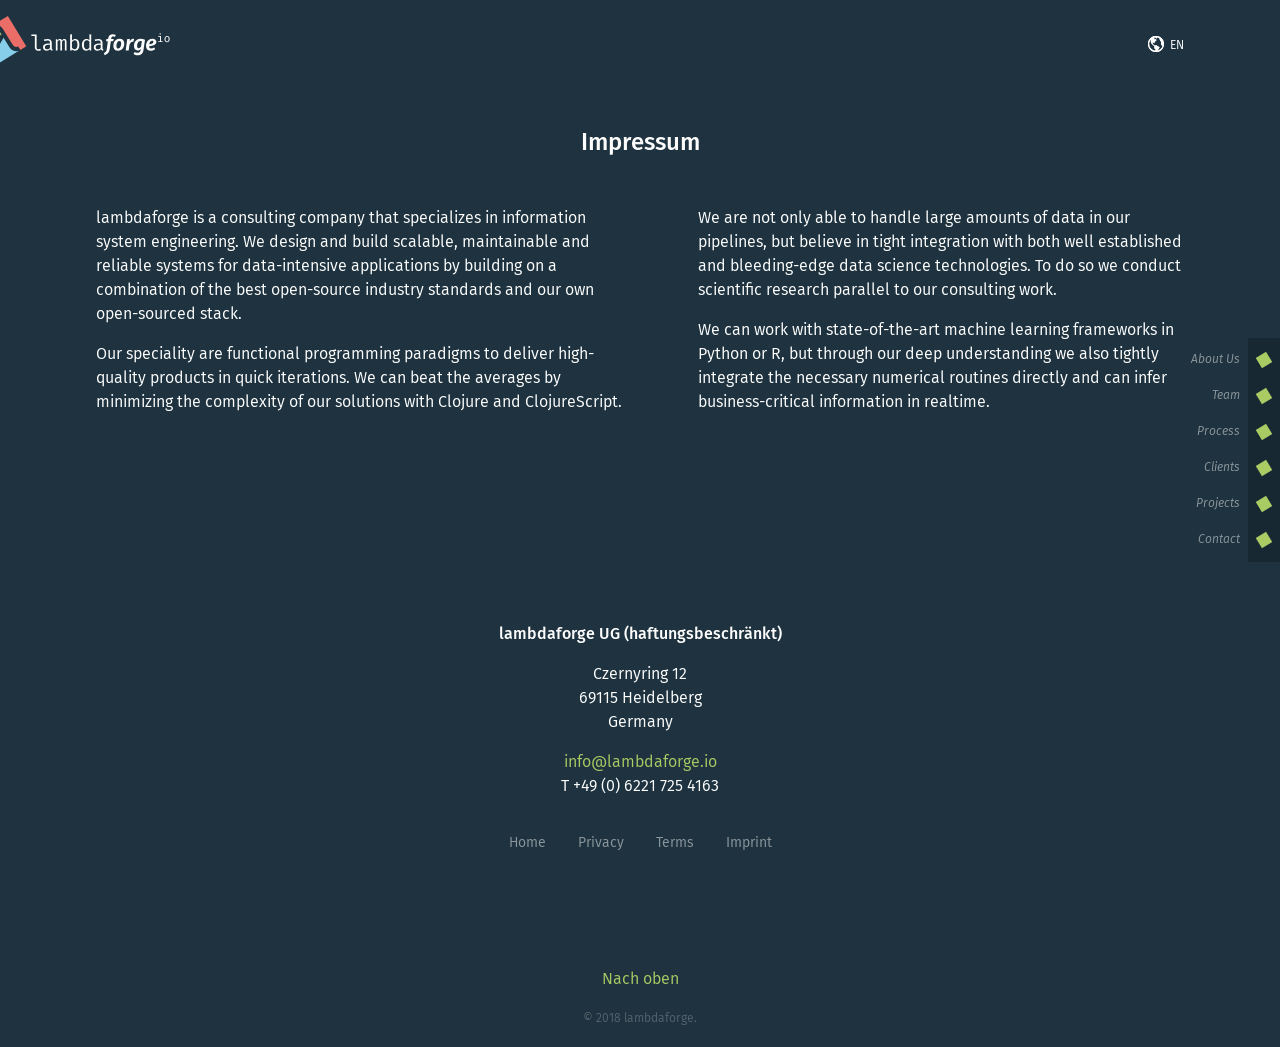
<file: imprint.html>
<!DOCTYPE html>
<html lang="de"> <!-- set language attributes! -->
  <head>
    <meta http-equiv="Content-Type" content="text/html" charset="utf-8" /> <!-- before title -->
    <meta http-equiv="X-UA-Compatible" content="IE=edge,chrome=1">  <!-- IE compatibility mode: edge mode renders page in latest IE -->
    <meta name="viewport" content="width=device-width, initial-scale=1"> <!-- mobile viewport for responsive websites -->
    <title>Lambdaforge</title>
    <META NAME="author" CONTENT="info@design-frischgepresst.de">
    <META NAME="date" CONTENT="03.09.18 | KW 36">
    <META NAME="description" CONTENT="">
    
		<link rel="apple-touch-icon" sizes="180x180" href="assets/images/apple-touch-icon.png">
		<link rel="icon" type="image/png" sizes="32x32" href="assets/images/favicon-32x32.png">
		<link rel="icon" type="image/png" sizes="16x16" href="assets/images/favicon-16x16.png">
		<link rel="manifest" href="assets/images/site.webmanifest">
		<link rel="mask-icon" href="assets/images/safari-pinned-tab.svg" color="#5bbad5">
		<link rel="shortcut icon" href="assets/images/favicon.ico">
		<meta name="msapplication-TileColor" content="#da532c">
		<meta name="msapplication-config" content="assets/images/browserconfig.xml">
		<meta name="theme-color" content="#ffffff">

    <!-- External CSS -->
    <link rel="stylesheet" href="style-min.css">

    <!-- In-document CSS -->
    <style>
      /* ... */
    </style>
  
  </head>
  <body><span id="top"></span>
    
    <header id="masthead" class="site-header container" role="banner">
      <h1 class="branding"><a href="index.html">lambdaforge</a></h1>
    
      <nav class="nav-language" role="navigation" aria-label="Language Navigation">
        <ul>
          <li><a href="#">EN</a></li>
        </ul>
      </nav>
    </header>
    
    <main>
      <section id="sec-01">
        <div class="container">
          <h2 class="sec-headline">Impressum</h2>
          <div class="grid-02">
            <div class="grid-col">  
            <p>lambdaforge is a consulting company that specializes in information system engineering. We design and build scalable, maintainable and reliable systems for data-intensive applications by building on a combination of the best open-source industry standards and our own open-sourced stack.</p>
            <p>Our speciality are functional programming paradigms to deliver high-quality products in quick iterations. We can beat the averages by minimizing the complexity of our solutions with Clojure and ClojureScript.</p>
            </div>
            <div class="grid-col">
              <p>We are not only able to handle large amounts of data in our pipelines, but believe in tight integration with both well established and bleeding-edge data science technologies. To do so we conduct scientific research parallel to our consulting work.</p>
              <p>We can work with state-of-the-art machine learning frameworks in Python or R, but through our deep understanding we also tightly integrate the necessary numerical routines directly and can infer business-critical information in realtime.</p>
            </div>
          </div>
        </div>
      </section>
    </main>
    
    <nav id="nav-primary" class="nav-primary" role="navigation" aria-label="Primary Navigation">
      <ul>
        <li><a href="index.html#sec-01">About Us</a></li>
        <li><a href="index.html#sec-02">Team</a></li>
        <li><a href="index.html#sec-03">Process</a></li>
        <li><a href="index.html#sec-04">Clients</a></li>
        <li><a href="index.html#sec-05">Projects</a></li>
        <li><a href="#colophon">Contact</a></li>
      </ul>
    </nav>
    
    <footer id="colophon">
      <p class="text-center"><strong>lambdaforge UG (haftungsbeschränkt)</strong></p>
      <p class="text-center">Czernyring 12<br>
      69115 Heidelberg<br>
      Germany</p>
      <p class="text-center"><a href="mailto:info@lambdaforge.io">info@lambdaforge.io</a><br>
      T +49 (0) 6221 725 4163</p>
      <nav class="nav-secondary" role="navigation" aria-label="Secondary Navigation">
        <ul>
          <li><a href="index.html">Home</a></li>
          <li><a href="privacy.html">Privacy</a></li>
          <li><a href="terms.html">Terms</a></li>
          <li><a href="imprint.html">Imprint</a></li>
        </ul>
      </nav>
      <a href="#top" class="btn-top">Nach oben</a>
      <p class="copyright">© 2018 lambdaforge.</p>
    </footer>
    
    
  </body>
  
  <script src="assets/js/jquery.min.js"></script>
  <script src="assets/js/custom.js"></script>
    
</html>
</file>
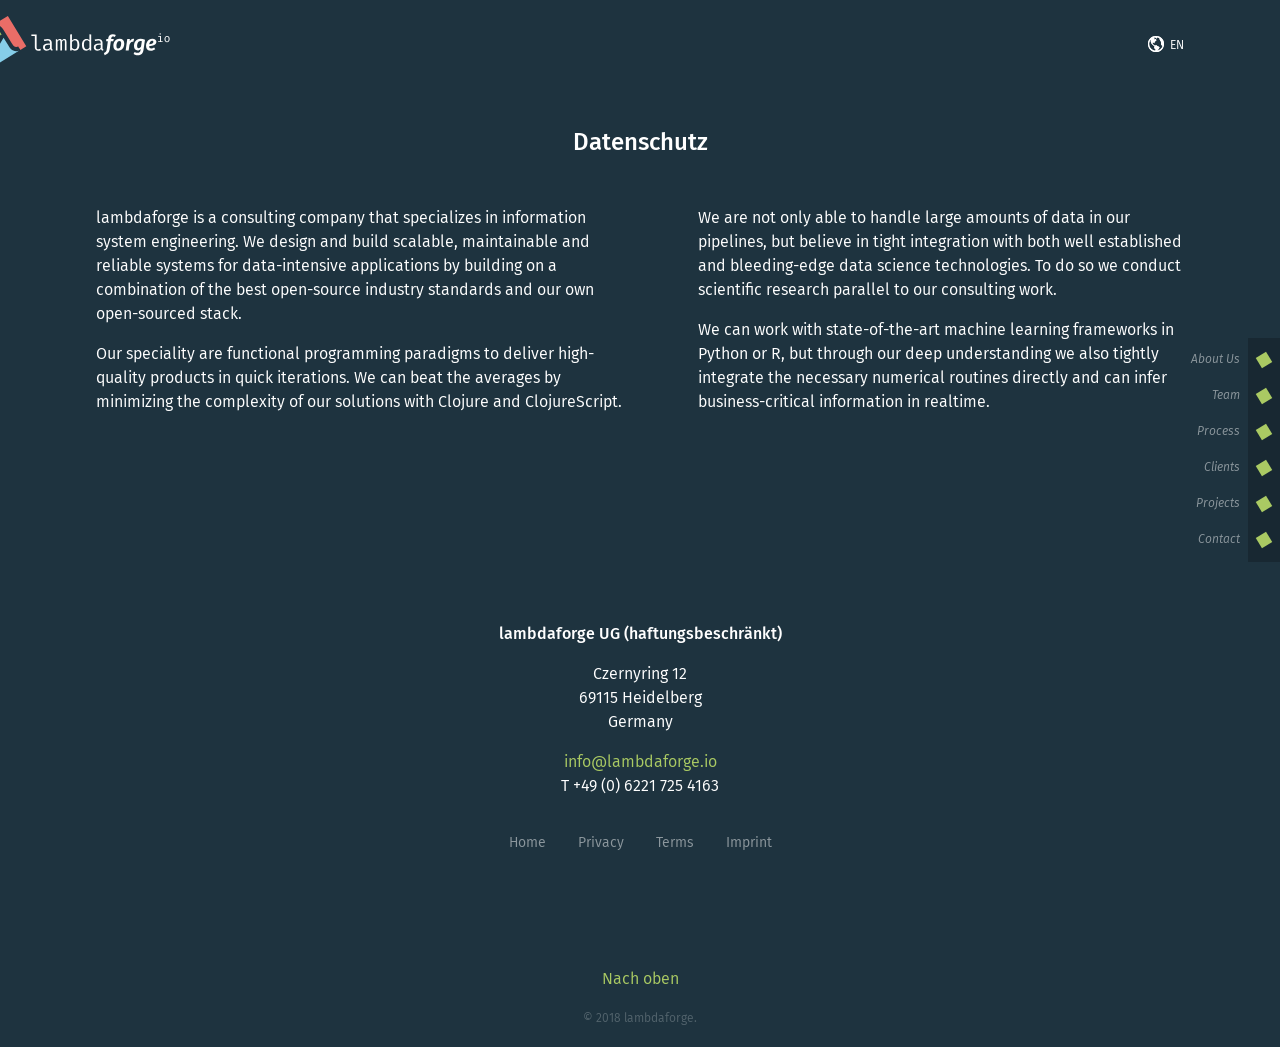
<file: privacy.html>
<!DOCTYPE html>
<html lang="de"> <!-- set language attributes! -->
  <head>
    <meta http-equiv="Content-Type" content="text/html" charset="utf-8" /> <!-- before title -->
    <meta http-equiv="X-UA-Compatible" content="IE=edge,chrome=1">  <!-- IE compatibility mode: edge mode renders page in latest IE -->
    <meta name="viewport" content="width=device-width, initial-scale=1"> <!-- mobile viewport for responsive websites -->
    <title>Lambdaforge</title>
    <META NAME="author" CONTENT="info@design-frischgepresst.de">
    <META NAME="date" CONTENT="03.09.18 | KW 36">
    <META NAME="description" CONTENT="">
    
		<link rel="apple-touch-icon" sizes="180x180" href="assets/images/apple-touch-icon.png">
		<link rel="icon" type="image/png" sizes="32x32" href="assets/images/favicon-32x32.png">
		<link rel="icon" type="image/png" sizes="16x16" href="assets/images/favicon-16x16.png">
		<link rel="manifest" href="assets/images/site.webmanifest">
		<link rel="mask-icon" href="assets/images/safari-pinned-tab.svg" color="#5bbad5">
		<link rel="shortcut icon" href="assets/images/favicon.ico">
		<meta name="msapplication-TileColor" content="#da532c">
		<meta name="msapplication-config" content="assets/images/browserconfig.xml">
		<meta name="theme-color" content="#ffffff">

    <!-- External CSS -->
    <link rel="stylesheet" href="style-min.css">

    <!-- In-document CSS -->
    <style>
      /* ... */
    </style>
  
  </head>
  <body><span id="top"></span>
    
    <header id="masthead" class="site-header container" role="banner">
      <h1 class="branding"><a href="index.html">lambdaforge</a></h1>
    
      <nav class="nav-language" role="navigation" aria-label="Language Navigation">
        <ul>
          <li><a href="#">EN</a></li>
        </ul>
      </nav>
    </header>
    
    <main>
      <section id="sec-01">
        <div class="container">
          <h2 class="sec-headline">Datenschutz</h2>
          <div class="grid-02">
            <div class="grid-col">  
            <p>lambdaforge is a consulting company that specializes in information system engineering. We design and build scalable, maintainable and reliable systems for data-intensive applications by building on a combination of the best open-source industry standards and our own open-sourced stack.</p>
            <p>Our speciality are functional programming paradigms to deliver high-quality products in quick iterations. We can beat the averages by minimizing the complexity of our solutions with Clojure and ClojureScript.</p>
            </div>
            <div class="grid-col">
              <p>We are not only able to handle large amounts of data in our pipelines, but believe in tight integration with both well established and bleeding-edge data science technologies. To do so we conduct scientific research parallel to our consulting work.</p>
              <p>We can work with state-of-the-art machine learning frameworks in Python or R, but through our deep understanding we also tightly integrate the necessary numerical routines directly and can infer business-critical information in realtime.</p>
            </div>
          </div>
        </div>
      </section>
    </main>
    
    <nav id="nav-primary" class="nav-primary" role="navigation" aria-label="Primary Navigation">
      <ul>
        <li><a href="index.html#sec-01">About Us</a></li>
        <li><a href="index.html#sec-02">Team</a></li>
        <li><a href="index.html#sec-03">Process</a></li>
        <li><a href="index.html#sec-04">Clients</a></li>
        <li><a href="index.html#sec-05">Projects</a></li>
        <li><a href="#colophon">Contact</a></li>
      </ul>
    </nav>
    
    <footer id="colophon">
      <p class="text-center"><strong>lambdaforge UG (haftungsbeschränkt)</strong></p>
      <p class="text-center">Czernyring 12<br>
      69115 Heidelberg<br>
      Germany</p>
      <p class="text-center"><a href="mailto:info@lambdaforge.io">info@lambdaforge.io</a><br>
      T +49 (0) 6221 725 4163</p>
      <nav class="nav-secondary" role="navigation" aria-label="Secondary Navigation">
        <ul>
          <li><a href="index.html">Home</a></li>
          <li><a href="privacy.html">Privacy</a></li>
          <li><a href="terms.html">Terms</a></li>
          <li><a href="imprint.html">Imprint</a></li>
        </ul>
      </nav>
      <a href="#top" class="btn-top">Nach oben</a>
      <p class="copyright">© 2018 lambdaforge.</p>
    </footer>
    
    
  </body>
  
  <script src="assets/js/jquery.min.js"></script>
  <script src="assets/js/custom.js"></script>
    
</html>
</file>
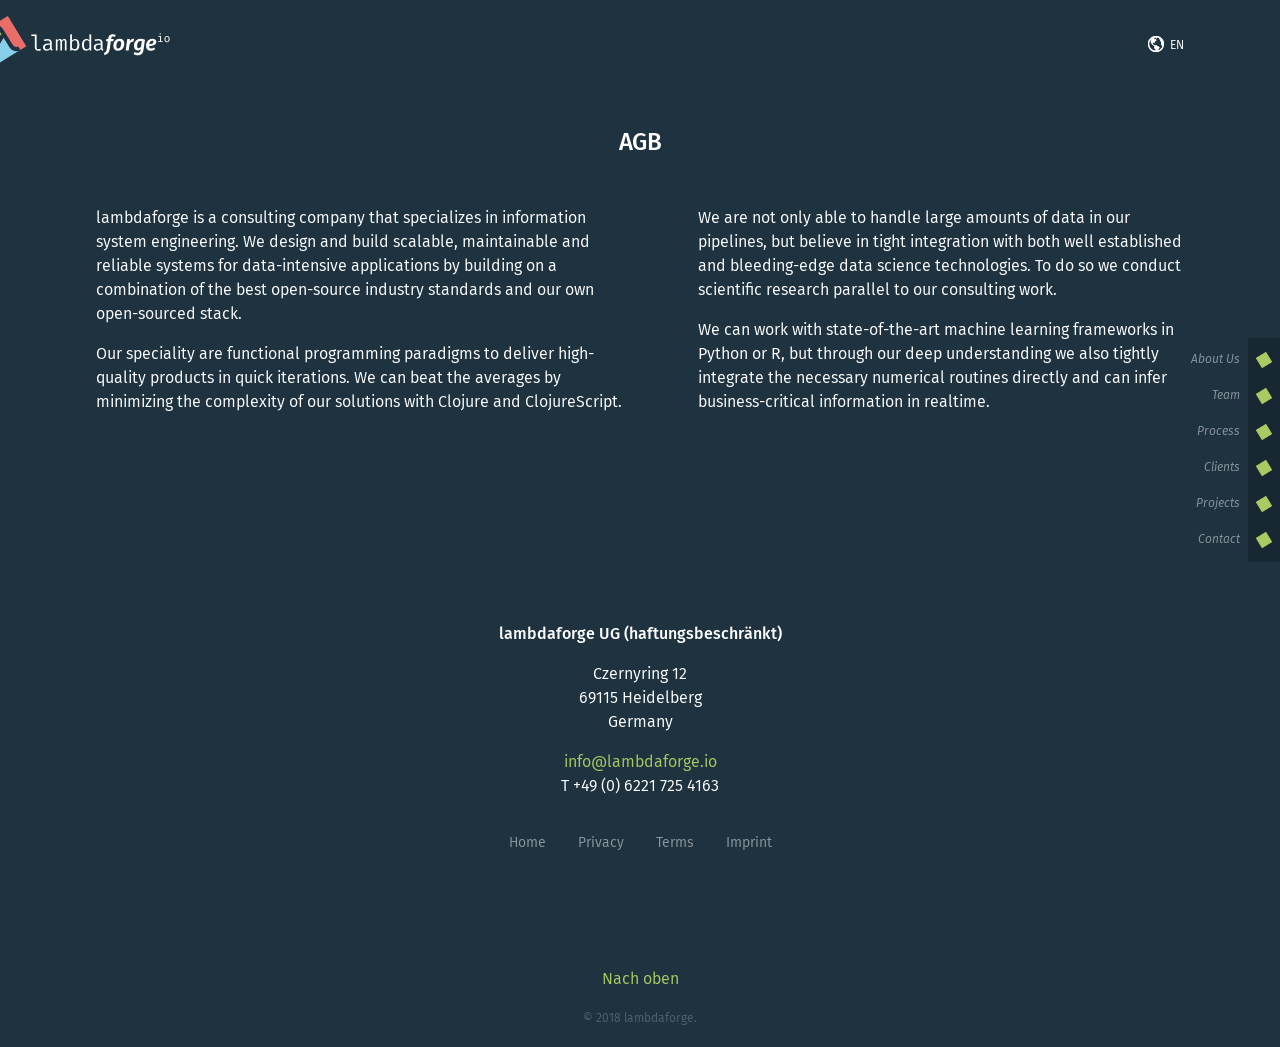
<file: terms.html>
<!DOCTYPE html>
<html lang="de"> <!-- set language attributes! -->
  <head>
    <meta http-equiv="Content-Type" content="text/html" charset="utf-8" /> <!-- before title -->
    <meta http-equiv="X-UA-Compatible" content="IE=edge,chrome=1">  <!-- IE compatibility mode: edge mode renders page in latest IE -->
    <meta name="viewport" content="width=device-width, initial-scale=1"> <!-- mobile viewport for responsive websites -->
    <title>Lambdaforge</title>
    <META NAME="author" CONTENT="info@design-frischgepresst.de">
    <META NAME="date" CONTENT="03.09.18 | KW 36">
    <META NAME="description" CONTENT="">
    
		<link rel="apple-touch-icon" sizes="180x180" href="assets/images/apple-touch-icon.png">
		<link rel="icon" type="image/png" sizes="32x32" href="assets/images/favicon-32x32.png">
		<link rel="icon" type="image/png" sizes="16x16" href="assets/images/favicon-16x16.png">
		<link rel="manifest" href="assets/images/site.webmanifest">
		<link rel="mask-icon" href="assets/images/safari-pinned-tab.svg" color="#5bbad5">
		<link rel="shortcut icon" href="assets/images/favicon.ico">
		<meta name="msapplication-TileColor" content="#da532c">
		<meta name="msapplication-config" content="assets/images/browserconfig.xml">
		<meta name="theme-color" content="#ffffff">

    <!-- External CSS -->
    <link rel="stylesheet" href="style-min.css">

    <!-- In-document CSS -->
    <style>
      /* ... */
    </style>
  
  </head>
  <body><span id="top"></span>
    
    <header id="masthead" class="site-header container" role="banner">
      <h1 class="branding"><a href="index.html">lambdaforge</a></h1>
    
      <nav class="nav-language" role="navigation" aria-label="Language Navigation">
        <ul>
          <li><a href="#">EN</a></li>
        </ul>
      </nav>
    </header>
    
    <main>
      <section id="sec-01">
        <div class="container">
          <h2 class="sec-headline">AGB</h2>
          <div class="grid-02">
            <div class="grid-col">  
            <p>lambdaforge is a consulting company that specializes in information system engineering. We design and build scalable, maintainable and reliable systems for data-intensive applications by building on a combination of the best open-source industry standards and our own open-sourced stack.</p>
            <p>Our speciality are functional programming paradigms to deliver high-quality products in quick iterations. We can beat the averages by minimizing the complexity of our solutions with Clojure and ClojureScript.</p>
            </div>
            <div class="grid-col">
              <p>We are not only able to handle large amounts of data in our pipelines, but believe in tight integration with both well established and bleeding-edge data science technologies. To do so we conduct scientific research parallel to our consulting work.</p>
              <p>We can work with state-of-the-art machine learning frameworks in Python or R, but through our deep understanding we also tightly integrate the necessary numerical routines directly and can infer business-critical information in realtime.</p>
            </div>
          </div>
        </div>
      </section>
    </main>
    
    <nav id="nav-primary" class="nav-primary" role="navigation" aria-label="Primary Navigation">
      <ul>
        <li><a href="index.html#sec-01">About Us</a></li>
        <li><a href="index.html#sec-02">Team</a></li>
        <li><a href="index.html#sec-03">Process</a></li>
        <li><a href="index.html#sec-04">Clients</a></li>
        <li><a href="index.html#sec-05">Projects</a></li>
        <li><a href="#colophon">Contact</a></li>
      </ul>
    </nav>
    
    <footer id="colophon">
      <p class="text-center"><strong>lambdaforge UG (haftungsbeschränkt)</strong></p>
      <p class="text-center">Czernyring 12<br>
      69115 Heidelberg<br>
      Germany</p>
      <p class="text-center"><a href="mailto:info@lambdaforge.io">info@lambdaforge.io</a><br>
      T +49 (0) 6221 725 4163</p>
      <nav class="nav-secondary" role="navigation" aria-label="Secondary Navigation">
        <ul>
          <li><a href="index.html">Home</a></li>
          <li><a href="privacy.html">Privacy</a></li>
          <li><a href="terms.html">Terms</a></li>
          <li><a href="imprint.html">Imprint</a></li>
        </ul>
      </nav>
      <a href="#top" class="btn-top">Nach oben</a>
      <p class="copyright">© 2018 lambdaforge.</p>
    </footer>
    
    
  </body>
  
  <script src="assets/js/jquery.min.js"></script>
  <script src="assets/js/custom.js"></script>
    
</html>
</file>
<file: style-min.css>
html,body,div,span,applet,object,iframe,h1,h2,h3,h4,h5,h6,p,blockquote,pre,a,abbr,acronym,address,big,cite,code,del,dfn,em,font,img,ins,kbd,q,s,samp,small,strike,strong,sub,sup,tt,var,b,u,i,center,dl,dt,dd,ol,ul,li,fieldset,form,label,legend,table,caption,tbody,tfoot,thead,tr,th,td{margin:0;padding:0;border:0;outline:0;font-size:100%;vertical-align:baseline;background:transparent}small{font-size:0.75em}ol,ul{list-style:none}blockquote,q{quotes:none}:focus{outline:0}ins{text-decoration:none}del{text-decoration:line-through}table{border-collapse:collapse;border-spacing:0}header,nav,section,article,aside,footer,hgroup{display:block}*{box-sizing:border-box}body{font-family:'FiraSans', sans-serif;line-height:1.5em;-webkit-font-smoothing:antialiased;-moz-osx-font-smoothing:grayscale;-webkit-text-size-adjust:none}main>section{padding:4em 3em 4em 2em;background-position:center top;background-repeat:none;background-size:auto}@media only screen and (min-width: 30em){main>section{padding:6em 4em;background-size:auto;background-position:right top}}@media only screen and (min-width: 50em){main>section{padding:8em 6em}}footer{padding:4em 0 1em 0}p{margin-bottom:1em;max-width:40em;text-algin:center}a{text-decoration:none}main ul{list-style:circle outside;padding:1em}main li{margin-bottom:0.5em;padding-bottom:0}.container{display:block;position:relative;margin:0 auto;max-width:80em}.container:before,.container:after,.clearfix:before,.clearfix:after{content:" ";display:table}.container:after,.clearfix:after{clear:both}@media only screen and (min-width: 42em){.grid-02 .grid-col,.grid-03 .grid-col,.grid-04 .grid-col{display:inline-block;vertical-align:top;margin-right:-4px}}@media only screen and (min-width: 42em) and (max-width: 63.9em){.grid-02 .grid-col,.grid-03 .grid-col,.grid-04 .grid-col{width:45%}.grid-02 .grid-col:nth-of-type(2n),.grid-03 .grid-col:nth-of-type(2n),.grid-04 .grid-col:nth-of-type(2n){margin-left:10%}}@media only screen and (min-width: 64em){.grid-02 .grid-col{width:45%}.grid-02 .grid-col:nth-of-type(2n){margin-left:10%}.grid-03 .grid-col{width:30%;margin-left:5%}.grid-03 .grid-col:nth-of-type(1),.grid-03 .grid-col:nth-of-type(4n){margin-left:0%}.grid-04 .grid-col{width:21%;margin-left:2%}.grid-04 .grid-col:nth-of-type(1),.grid-04 .grid-col:nth-of-type(5n){margin-left:0%}}@supports (display: grid){[class^="grid"] .grid-col{display:block;width:auto;margin-left:0}}@media only screen and (min-width: 42em){[class^="grid"]{display:grid;grid-column-gap:1em;width:100%}.grid-02,.grid-03,.grid-04{grid-template-columns:repeat(2, auto)}}@media only screen and (min-width: 64em){.grid-03{grid-template-columns:repeat(3, auto)}}@media only screen and (min-width: 70em){.grid-04{grid-template-columns:repeat(4, auto)}}.margin-top{margin-top:4em}.margin-bottom{margin-bottom:4em}.margin-vert{margin-bottom:4em;margin-top:4em}.site-header{display:block;position:absolute;top:0;left:50%;-webkit-transform:translateX(-50%);transform:translateX(-50%);width:100%;max-width:80em;padding:0em;z-index:10}@media only screen and (min-width: 30em){.site-header{padding:0 4em}}@media only screen and (min-width: 50em){.site-header{padding:0 6em}}@media only screen and (min-width: 80em){.site-header{padding:0}}.card,.card-vert,.card-horiz{display:block;position:relative;padding:1em}.card{margin:2em auto;max-width:20em}.card p,.card a{font-size:0.875em}.card .headline{margin:-1em -1em 1em -1em;padding:0.25em 1em;font-weight:normal;text-transform:uppercase}.card-vert{margin-top:6em;margin-bottom:6em}@media only screen and (min-width: 42em){.card-vert,[class^="grid"] .card-vert{margin-top:4em;margin-bottom:2em;padding:2em 2em 0 2em;display:flex;flex-direction:column}}.card-horiz{margin-top:6em;margin-bottom:6em}@media only screen and (min-width: 42em){.card-horiz{margin-top:2em;margin-bottom:2em;padding:2em 2em 2em 6em}}.card-vert p{font-size:0.875em}.card-vert>.headline{text-align:center}.card-vert>.subline{margin-bottom:1em;font-weight:normal;text-align:center}.card-vert aside,.card-horiz aside{margin:1em -1em -1em -1em;padding:1em;vertical-align:bottom;background:rgba(0,0,0,0.1)}.card-vert aside>*,.card-horiz aside>*{font-size:0.875em}.card-vert aside{text-align:center}@media only screen and (min-width: 42em){.card-vert aside{margin:auto -2em 0 -2em;padding:1.5em 2em}.card-horiz aside{margin:2em -2em -2em -6em;padding:1em 2em 1em 6em}}.card-vert aside .headline{text-transform:uppercase;font-weight:normal}figure.square-green,figure.square-blue,figure.square-red{position:relative;width:6.5em;height:8.5em}figure[class^="square"].a::before,figure[class^="square"].b::before,figure[class^="square"].c::before,figure[class^="square"].d::before,figure[class^="square"].e::before,figure[class^="square"].f::before,figure[class^="square"].g::before,figure[class^="square"].h::before,figure[class^="square"].i::before,figure[class^="square"].j::before,figure[class^="square"].k::before,figure[class^="square"].l::before,figure[class^="square"].m::before,figure[class^="square"].n::before,figure[class^="square"].o::before,figure[class^="square"].p::before,figure[class^="square"].q::before,figure[class^="square"].r::before,figure[class^="square"].s::before,figure[class^="square"].t::before,figure[class^="square"].v::before,figure[class^="square"].w::before,figure[class^="square"].x::before,figure[class^="square"].y::before,figure[class^="square"].z::before{display:block;content:'';position:absolute;bottom:16%;right:18%;font-size:3.65em;font-weight:bold;font-style:italic;z-index:10}figure[class^="square"].a::before{content:'a'}figure[class^="square"].b::before{content:'b'}figure[class^="square"].c::before{content:'c'}figure[class^="square"].d::before{content:'d'}figure[class^="square"].e::before{content:'e'}figure[class^="square"].f::before{content:'f'}figure[class^="square"].g::before{content:'g'}figure[class^="square"].h::before{content:'h'}figure[class^="square"].i::before{content:'i'}figure[class^="square"].j::before{content:'j'}figure[class^="square"].k::before{content:'k'}figure[class^="square"].l::before{content:'l'}figure[class^="square"].m::before{content:'m'}figure[class^="square"].n::before{content:'n'}figure[class^="square"].o::before{content:'o'}figure[class^="square"].p::before{content:'p'}figure[class^="square"].q::before{content:'q'}figure[class^="square"].r::before{content:'r'}figure[class^="square"].s::before{content:'s'}figure[class^="square"].t::before{content:'t'}figure[class^="square"].v::before{content:'u'}figure[class^="square"].w::before{content:'v'}figure[class^="square"].x::before{content:'w'}figure[class^="square"].y::before{content:'x'}figure[class^="square"].z::before{content:'y'}figure[class^="square"].z::before{content:'z'}figure[class^="square"] img{position:absolute;bottom:0;max-width:100%;z-index:100}figure.square-green:after,figure.square-blue:after,figure.square-red:after{content:' ';display:block;position:absolute;left:0.95em;bottom:0.8em;height:5em;width:4.6em;-webkit-transform:rotate(-31.2deg);transform:rotate(-31.2deg);box-shadow:-0.45em 0.45em rgba(0,0,0,0.15)}.card-vert .square-green,.card-vert .square-blue,.card-vert .square-red,.card-horiz .square-green,.card-horiz .square-blue,.card-horiz .square-red{margin:-5.25em auto 2em auto}@media only screen and (min-width: 42em){.card-vert .square-green,.card-vert .square-blue,.card-vert .square-red{margin:-6.25em auto 2em auto}.card-horiz .square-green,.card-horiz .square-blue,.card-horiz .square-red{position:absolute;top:-0.5em;left:-2.5em;margin:0}}[class^="card"] table{margin:0 -0.5em 2em -0.5em}[class^="card"] td{padding:0.5em}@media only screen and (max-width: 42em){td{display:block}[class^="card"] tr td:nth-of-type(2n){margin-top:-1em}}[class^="card"] tr td:first-child{text-transform:uppercase}.flowchart>li{margin-bottom:2em}.flowchart>li:after{content:'';position:absolute;bottom:-2em;left:50%;border-left:2px dotted #52636C;width:0;height:2em}.flowchart>li:last-child:after{border:none}ol.flowchart{counter-reset:custom-counter}ol.flowchart .card{counter-increment:custom-counter}ol.flowchart>li::before{content:counter(custom-counter) " ";position:absolute;padding:0.57em 0.225em 0.4em 0.725em;top:-0.35em;right:0;font-size:3.625em;font-weight:bold;font-style:italic;text-align:right;background:url(assets/images/square-green.png) center right no-repeat;background-size:contain}.nav-primary{position:fixed;padding:0.25em 0;right:0;top:50%;width:2em;-webkit-transform:translateY(-50%);transform:translateY(-50%)}@media only screen and (min-width: 50em){.nav-primary{width:7em}}.nav-primary:before{content:'';display:block;position:absolute;top:0;right:0;height:100%;width:2em;background:rgba(0,0,0,0.2)}.nav-primary a{display:block;position:relative;padding:0.5em 0.5em;font-style:italic;font-size:0.75em;text-indent:-10000em;overflow:hidden}@media only screen and (min-width: 50em){.nav-primary a{padding:0.5em 2.5rem 0.5em 0;text-indent:0;text-align:right}}.nav-primary a:after{content:'';display:block;position:absolute;top:0.75rem;right:0.625rem;height:0.75rem;width:0.75rem;-webkit-transform:rotate(-31.2deg);transform:rotate(-31.2deg);transition:all 0.5s ease-out}.nav-primary a:hover:after{-webkit-transform:rotate(-211.2deg);transform:rotate(-211.2deg)}.nav-primary a:active{font-style:normal}.nav-secondary{margin:2em auto;text-align:center}.nav-secondary:after{content:" ";display:table;clear:both}.nav-secondary li{font-size:0.875em}@media only screen and (min-width: 50em){.nav-secondary li{display:inline-block}}.nav-secondary a{padding:0.5em 1em}.nav-language{display:block;position:absolute;top:2em;right:1em}.nav-language ul:before{content:' ';display:inline-block;height:1em;width:1em;margin:0 0.125em -0.2em 0;background-position:center center;background-repeat:no-repeat;background-size:contain}.nav-language ul:before{background-image:url(assets/images/icon-globe.svg)}@media only screen and (min-width: 30em){.nav-language{right:4em}}@media only screen and (min-width: 50em){.nav-language{right:6em}}@media only screen and (min-width: 86em){.nav-language{right:0}}.nav-language li{display:inline-block;font-size:0.75em}.branding{display:block;margin-top:1em;margin-left:1em;width:11.875em;height:3em;text-indent:-100%;overflow:hidden;background:url(assets/images/lambdaforge.svg) no-repeat;background-size:contain}@media only screen and (min-width: 30em){.branding{margin-left:-1em}}@media only screen and (min-width: 50em){.branding{margin-left:-1.25em}}.branding a{display:block;width:100%;height:100%}.hero{margin-top:5vw;font-size:2em;line-height:1.25em;font-weight:normal}.hero-sub{font-size:1.25em;line-height:1.5em;margin-top:1em;margin-bottom:3em}@media only screen and (min-width: 30em){.hero-sub{margin-bottom:12vw}}.sec-headline{margin-bottom:2em;font-size:1.5em;font-weight:bold;line-height:1.25em;text-align:center}.copyright{margin:0 auto;text-align:center;font-size:0.75em}.btn-top{display:block;position:relative;margin:3em auto 1em auto;padding-top:4em;width:5em;text-align:center}a[href$=".pdf"]:before,a[href$=".zip"]:before,a[href^="http://"][href*="github.com"]:before,a[href^="https://"][href*="github.com"]:before,a[href^="http://"]:not([href*="twitter.com"]):before,a[href^="https://"]:not([href*="twitter.com"]):before,a[href^="http://"]:not([href*="lambdaforge.io"]):before,a[href^="https://"]:not([href*="lambdaforge.io"]):before{content:' ';display:inline-block;height:1.25em;width:1.25em;margin:0 0.25em -0.25em 0;background-position:center center;background-repeat:no-repeat;background-size:contain}a[href^="http://"]:not([href*="lambdaforge.io"]):before,a[href^="https://"]:not([href*="lambdaforge.io"]):before{background-image:url(assets/images/icon-link.svg)}a[href^="http://"][href*="github.com"]:before,a[href^="https://"][href*="github.com"]:before{background-image:url(assets/images/icon-github.svg)}a[href^="http://"][href*="twitter.com"]:before,a[href^="https://"][href*="twitter.com"]:before{background-image:url(assets/images/icon-twitter.svg)}a[href$=".pdf"]:before{background-image:url(assets/images/icon-pdf.svg)}a[href$=".zip"]:before{background-image:url(assets/images/icon-zip.svg)}.icon-s,.icon-m,.icon-l,.icon-xl{display:inline-block;height:1em;width:1em;margin-left:0.25em;margin-right:0.25em;background-size:cover;background-repeat:no-repeat;background-position:center}.icon-m{height:1.5em;width:1.5em;margin-left:0.375em;margin-right:0.375em;margin-bottom:-0.325em}.icon-l{height:2em;width:2em;margin-left:0.375em;margin-right:0.375em}.icon-xl{height:3em;width:3em;margin-left:0.75em;margin-right:0.75em}.amazonwebservices{background-image:url(assets/images/icon-amazonwebservices.svg)}.android{background-image:url(assets/images/icon-android.svg)}.angularjs{background-image:url(assets/images/icon-angularjs.svg)}.apache{background-image:url(assets/images/icon-apache.svg)}.atlassian{background-image:url(assets/images/icon-atlassian.svg)}.atom{background-image:url(assets/images/icon-atom.svg)}.c-programming{background-image:url(assets/images/icon-c.svg)}.cplusplus{background-image:url(assets/images/icon-c++.svg)}.clojure{background-image:url(assets/images/icon-clojure.svg)}.css{background-image:url(assets/images/icon-css.svg)}.docker{background-image:url(assets/images/icon-docker.svg)}.git{background-image:url(assets/images/icon-gitb.svg)}.github{background-image:url(assets/images/icon-github.svg)}.gitlab{background-image:url(assets/images/icon-gitlab.svg)}.globe{background-image:url(assets/images/icon-globe.svg)}.html{background-image:url(assets/images/icon-html.svg)}.java{background-image:url(assets/images/icon-java.svg)}.javascript{background-image:url(assets/images/icon-javascript.svg)}.kafka{background-image:url(assets/images/icon-kafka.svg)}.link{background-image:url(assets/images/icon-link.svg)}.linkedin{background-image:url(assets/images/icon-linkedin.svg)}.linux{background-image:url(assets/images/icon-linux.svg)}.nodejs{background-image:url(assets/images/icon-nodejs.svg)}.opengl{background-image:url(assets/images/icon-opengl.svg)}.postqrsql{background-image:url(assets/images/icon-postqrsql.svg)}.python{background-image:url(assets/images/icon-python.svg)}.rails{background-image:url(assets/images/icon-rails.svg)}.react{background-image:url(assets/images/icon-react.svg)}.swift{background-image:url(assets/images/icon-swift.svg)}.twitter{background-image:url(assets/images/icon-twitter.svg)}.text-center{margin-left:auto;margin-right:auto;text-align:center}@font-face{font-family:'FiraSans';src:url("assets/fonts/firasans/FiraSans-Book.eot?") format("eot"),url("assets/fonts/firasans/FiraSans-Book.woff") format("woff"),url("assets/fonts/firasans/FiraSans-Book.ttf") format("truetype");font-weight:normal;font-style:normal}@font-face{font-family:'FiraSans';src:url("assets/fonts/firasans/FiraSans-BookItalic.eot?") format("eot"),url("assets/fonts/firasans/FiraSans-BookItalic.woff") format("woff"),url("assets/fonts/firasans/FiraSans-BookItalic.ttf") format("truetype");font-weight:normal;font-style:italic}@font-face{font-family:'FiraSans';src:url("assets/fonts/firasans/FiraSans-Medium.eot?") format("eot"),url("assets/fonts/firasans/FiraSans-Medium.woff") format("woff"),url("assets/fonts/firasans/FiraSans-SemiBold.ttf") format("truetype");font-weight:bold;font-style:normal}@font-face{font-family:'FiraSans';src:url("assets/fonts/firasans/FiraSans-MediumItalic.eot?") format("eot"),url("assets/fonts/firasans/FiraSans-MediumItalic.woff") format("woff"),url("assets/fonts/firasans/FiraSans-MediumItalic.ttf") format("truetype");font-weight:bold;font-style:italic}.color-01,.red{color:#EA6D67}.nav-primary a.active:after,.square-red:after,.color-01-bg,.red-bg{background-color:#EA6D67}a,.nav-primary a:active,.color-02,.green{color:#AACA63}.nav-primary a:after,.square-green:after,.color-02-bg,.green-bg{background-color:#AACA63}.color-03,.blue{color:#86CEE9}.square-blue:after,.color-03-bg,.blue-bg{background-color:#86CEE9}figure[class^="square"].a::before,figure[class^="square"].b::before,figure[class^="square"].c::before,figure[class^="square"].d::before,figure[class^="square"].e::before,figure[class^="square"].f::before,figure[class^="square"].g::before,figure[class^="square"].h::before,figure[class^="square"].i::before,figure[class^="square"].j::before,figure[class^="square"].k::before,figure[class^="square"].l::before,figure[class^="square"].m::before,figure[class^="square"].n::before,figure[class^="square"].o::before,figure[class^="square"].p::before,figure[class^="square"].q::before,figure[class^="square"].r::before,figure[class^="square"].s::before,figure[class^="square"].t::before,figure[class^="square"].v::before,figure[class^="square"].w::before,figure[class^="square"].x::before,figure[class^="square"].y::before,figure[class^="square"].z::before{color:#1A2B36}ol.flowchart li::before,.dark{color:#1E333F}body,.card-vert,.card-horiz,.dark-bg{background-color:#1E333F}.shade-01-bg{background-color:#293D48}.card .headline,.shade-02-bg{background-color:#293D48}.card,.shade-03-bg{background-color:#3F515B}.card-vert aside,.card-vert aside a,.card-horiz aside,.card-horiz aside a,.copyright,.shade-04{color:#52636C}[class^="card"] tr td:first-child,.card .headline,.card-vert>.subline,.nav-primary a,.nav-secondary a,.shade-05{color:#8C979D}body,.nav-language a,.light{color:#FFFFFF}
</file>
